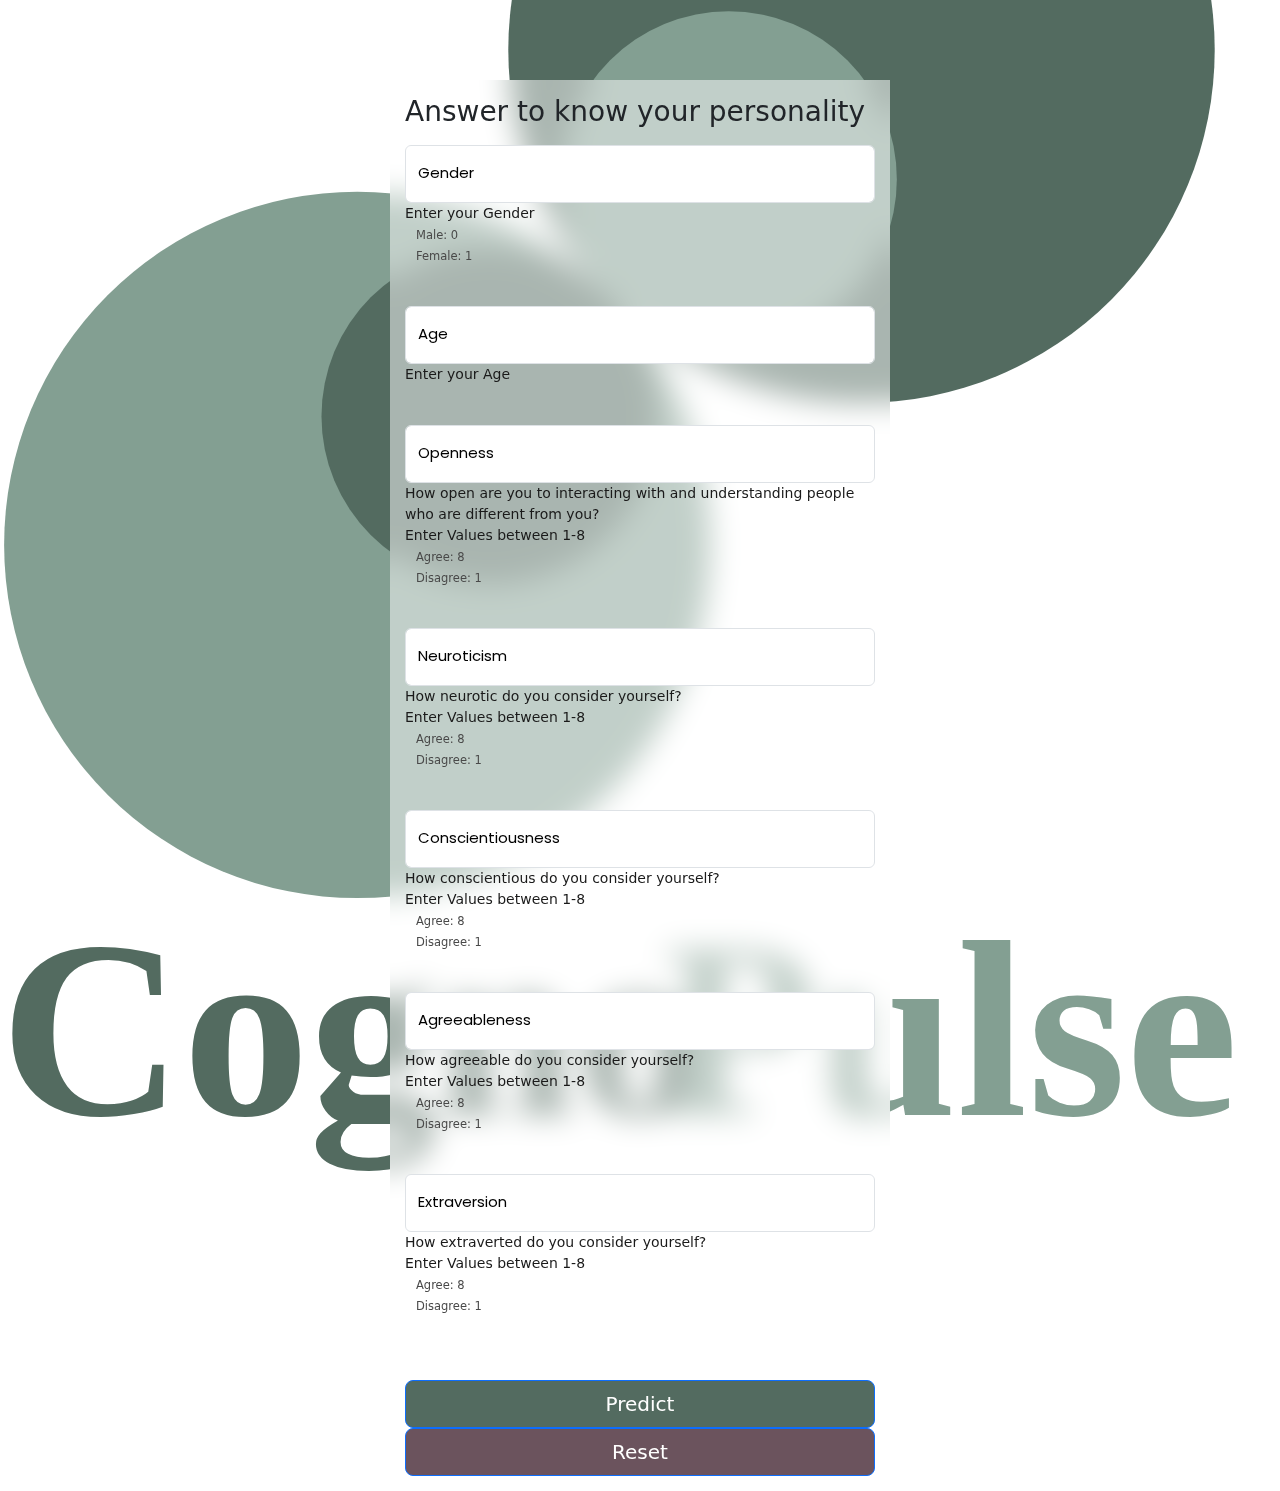
<file: templates/index.html>
<!DOCTYPE html>
<html lang="en">

<head>
    <meta charset="UTF-8">
    <meta http-equiv="X-UA-Compatible" content="IE=edge">
    <meta name="viewport" content="width=device-width, initial-scale=1.0">

    <!-- This is for custom CSS -->
    <link rel="stylesheet" href="../static/css/style.css">

    <!-- This is the bootstrap cdn css -->
    <link rel="stylesheet" href="https://cdn.jsdelivr.net/npm/bootstrap@5.2.3/dist/css/bootstrap.min.css">

    <!-- This is the title of the webpage -->
    <title>
       Personality Prediction
    </title>
</head>

<body>
    <main class="form-signin w-300 m-auto">
        <form method="post" action="/predict">
            <h1 class="h3 mb-3 fw-normal">
                Answer to know your personality
            </h1>
            <div class="form-floating">
                <input type="text" class="form-control" id="gender" placeholder="0.0" name="f1">
                <label for="gender" class="lab">Gender</label>
            </div>
            <p>Enter your Gender<br><font>&nbsp;&nbsp;&nbsp;Male: 0 <br>&nbsp;&nbsp;&nbsp;Female: 1</font></p>
            <br>


            <div class="form-floating">
                <input type="text" class="form-control" id="age" placeholder="0.0" name="f2">
                <label for="age" class="lab">Age</label>
            </div>
            <p>Enter your Age</p>
            <br>


            <div class="form-floating">
                <input type="text" class="form-control" id="openness" placeholder="0.0" name="f3">
                <label for="openness" class="lab">Openness</label>
            </div>
            <p>How open are you to interacting with and understanding people who are different from you?<br>Enter Values between 1-8<br><font>&nbsp;&nbsp;&nbsp;Agree: 8<br>&nbsp;&nbsp;&nbsp;Disagree: 1</font></p>
            <br>


            <div class="form-floating">
                <input type="text" class="form-control" id="neuroticism" placeholder="0.0" name="f4">
                <label for="neuroticism" class="lab">Neuroticism</label>
            </div>
            <p>How neurotic do you consider yourself?<br>Enter Values between 1-8<br><font>&nbsp;&nbsp;&nbsp;Agree: 8<br>&nbsp;&nbsp;&nbsp;Disagree: 1</font></p>
            <br>


            <div class="form-floating">
                <input type="text" class="form-control" id="conscientiousness" placeholder="0.0" name="f5">
                <label for="conscientiousness" class="lab">Conscientiousness</label>
            </div>
            <p>How conscientious do you consider yourself?<br>Enter Values between 1-8<br><font>&nbsp;&nbsp;&nbsp;Agree: 8<br>&nbsp;&nbsp;&nbsp;Disagree: 1</font></p>
            <br>


            <div class="form-floating">
                <input type="text" class="form-control" id="agreeableness" placeholder="0.0" name="f6">
                <label for="agreeableness" class="lab">Agreeableness</label>
            </div>
            <p>How agreeable do you consider yourself?<br>Enter Values between 1-8<br><font>&nbsp;&nbsp;&nbsp;Agree: 8<br>&nbsp;&nbsp;&nbsp;Disagree: 1</font></p>
            <br>


            <div class="form-floating">
                <input type="text" class="form-control" id="extraversion" placeholder="0.0" name="f7">
                <label for="extraversion" class="lab">Extraversion</label>
            </div>
            <p>How extraverted do you consider yourself?<br>Enter Values between 1-8<br><font>&nbsp;&nbsp;&nbsp;Agree: 8<br>&nbsp;&nbsp;&nbsp;Disagree: 1</font></p>
            <br><br>

            <button class="w-100 btn btn-lg btn-primary" type="submit" style="background-color: #536B60;">Predict</button><br>
            <button class="w-100 btn btn-lg btn-primary" type="reset" style="background-color: #6b535d;">Reset</button>

        </form>
    </main>
</body>

<!-- This is the bootstrap cdn js -->
<!-- <script rel="stylesheet" src="https://cdn.jsdelivr.net/npm/bootstrap@5.2.3/dist/js/bootstrap.bundle.min.js"> -->
</script>

</html>
</file>
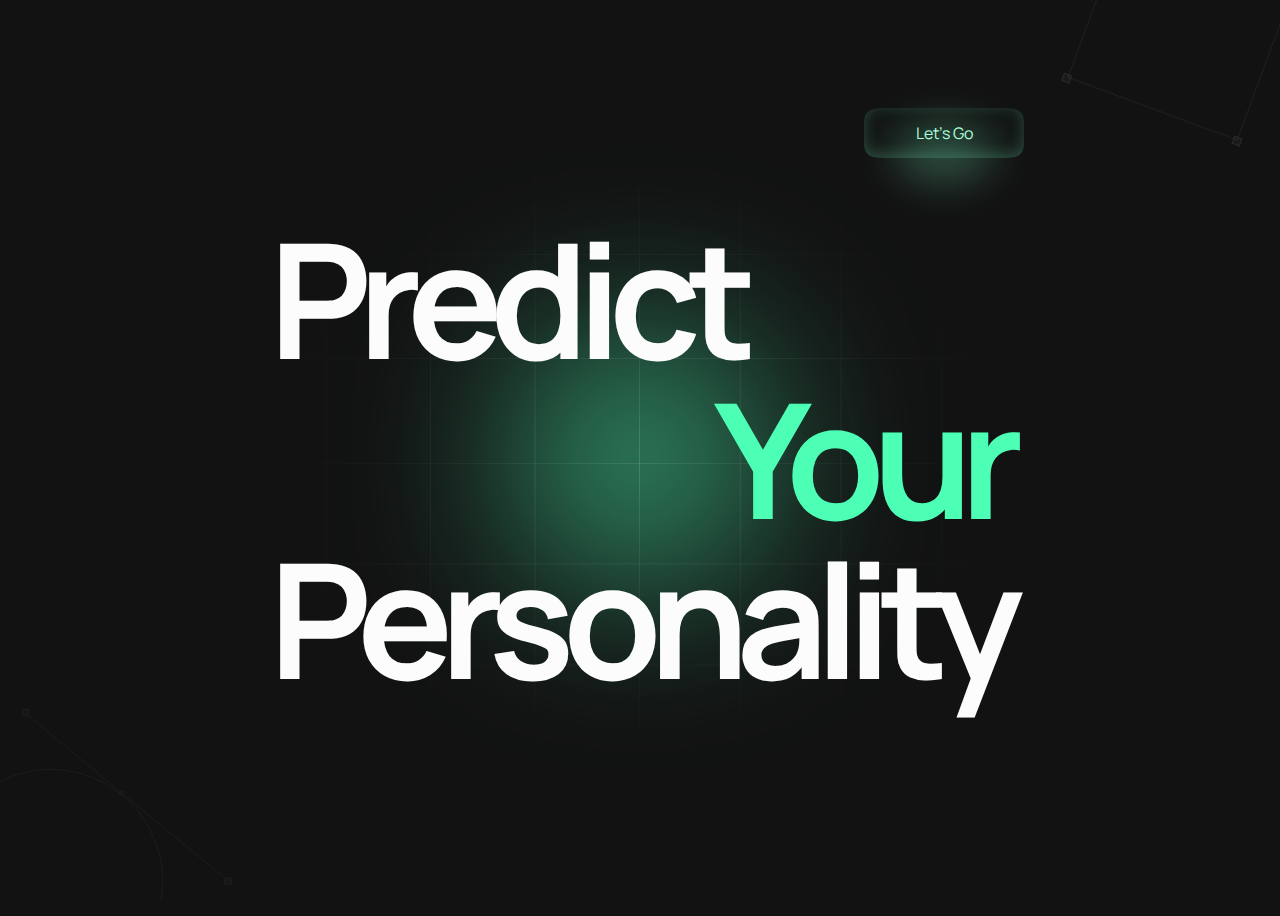
<file: templates/landing.html>
<!DOCTYPE html>
<html lang="en">
<head>
    <meta charset="UTF-8">
    <meta name="viewport" content="width=device-width, initial-scale=1.0">
    <link rel="stylesheet" href="../static/css/landing.css">
    <title>Home</title>
</head>
<body>
    <div class="grid">
        <svg class="grid-svg" xmlns="http://www.w3.org/2000/svg" width="982" height="786" viewBox="0 0 982 786" fill="none">
          <path fill-rule="evenodd" clip-rule="evenodd" d="M490 401V537H348.5V401H490ZM490 785.5V676H348.5V785.5H347.5V676H206V785.5H205V676H63.5V785.5H62.5V676H0V675H62.5V538H0V537H62.5V401H0V400H62.5V258H0V257H62.5V116H0V115H62.5V0H63.5V115L205 115V0H206V115L347.5 115V0H348.5V115H490V0H491V115L627.5 115V0H628.5V115H765V0H766V115L902.5 115V0H903.5V115H982V116H903.5V257H982V258H903.5V400H982V401H903.5V537H982V538H903.5V675H982V676H903.5V785.5H902.5V676H766V785.5H765V676H628.5V785.5H627.5V676H491V785.5H490ZM902.5 675V538H766V675H902.5ZM902.5 537V401H766V537H902.5ZM902.5 400V258H766V400H902.5ZM902.5 257V116L766 116V257H902.5ZM627.5 675H491V538H627.5V675ZM765 675H628.5V538H765V675ZM348.5 675H490V538H348.5V675ZM347.5 538V675H206V538H347.5ZM205 538V675H63.5V538H205ZM765 537V401H628.5V537H765ZM765 400V258H628.5V400H765ZM765 257V116H628.5V257H765ZM347.5 401V537H206V401H347.5ZM205 401V537H63.5V401H205ZM627.5 401V537H491V401H627.5ZM627.5 116L491 116V257H627.5V116ZM627.5 258H491V400H627.5V258ZM63.5 257V116L205 116V257H63.5ZM63.5 400V258H205V400H63.5ZM206 116V257H347.5V116L206 116ZM348.5 116V257H490V116H348.5ZM206 400V258H347.5V400H206ZM348.5 258V400H490V258H348.5Z" fill="url(#paint0_radial_1_8)" />
          <defs>
            <radialGradient id="paint0_radial_1_8" cx="0" cy="0" r="1" gradientUnits="userSpaceOnUse" gradientTransform="translate(491 392.75) rotate(90) scale(513.25 679.989)">
              <stop stop-color="white" stop-opacity="0.2" />
              <stop offset="1" stop-color="#000" stop-opacity="0" />
            </radialGradient>
          </defs>
        </svg>
        <div class="blur"></div>
      </div>
      
      <div class="title">
        <p>Predict</p>
        <p>Your</p>
        <p>Personality</p>
      </div>
      
      <a href="/index" target="_blank" class="button first"><button>Let's Go</button><span></span></a>
      
      <svg class="top-right" width="219" height="147" viewBox="0 0 219 147" fill="none" xmlns="http://www.w3.org/2000/svg">
        <rect opacity="0.18" x="10.4252" y="75.8326" width="7.50168" height="7.50168" transform="rotate(110.283 10.4252 75.8326)" fill="#686868" stroke="white" stroke-width="1.22683" />
        <rect opacity="0.18" x="180.869" y="138.825" width="7.50168" height="7.50168" transform="rotate(110.283 180.869 138.825)" fill="#686868" stroke="white" stroke-width="1.22683" />
        <rect x="69.4713" y="-91.84" width="180.485" height="180.485" transform="rotate(20.2832 69.4713 -91.84)" stroke="white" stroke-opacity="0.1" stroke-width="1.22683" />
      </svg>
      
      <svg class="bottom-left" width="232" height="191" viewBox="0 0 232 191" fill="none" xmlns="http://www.w3.org/2000/svg">
        <circle cx="50.5685" cy="172.432" r="112.068" stroke="white" stroke-opacity="0.09" />
        <g opacity="0.1">
          <path d="M26.4932 5.20547L228.856 172.432" stroke="#D9D9D9" />
          <rect x="22.4384" y="0.5" width="6.15753" height="6.15753" fill="#686868" stroke="white" />
          <rect x="224.801" y="169.027" width="6.15753" height="6.15753" fill="#686868" stroke="white" />
          <circle cx="121.819" cy="83.613" r="1.7774" fill="#323232" stroke="white" />
        </g>
      </svg>
</body>
</html>
</file>
<file: static/css/style.css>
@import url("https://fonts.googleapis.com/css2?family=Poppins:ital,wght@0,100;0,200;0,300;0,400;0,500;0,600;0,700;0,800;0,900;1,100;1,200;1,300;1,400;1,500;1,600;1,700;1,800;1,900&display=swap");

html,
body {
  height: 100%;
  width: 100%;
  padding-top: 40px;
  padding-bottom: 40px;
  /* background-color: #f5f5f5; */
}
body {
  background-image: url("main.svg");
  background-attachment: fixed;
  background-position: center;
  background-repeat: no-repeat;
  background-size: cover;
}

main {
  background-color: rgba(255, 255, 255, 0.5);
  backdrop-filter: blur(15px);
}
.form-signin {
  max-width: 500px;
  padding: 15px;
}

.form-signin .form-floating:focus-within {
  z-index: 2;
}

.form-signin input[type="email"] {
  margin-bottom: -1px;
  border-bottom-right-radius: 0;
  border-bottom-left-radius: 0;
}

.form-signin input[type="password"] {
  margin-bottom: 10px;
  border-top-left-radius: 0;
  border-top-right-radius: 0;
}
.bd-placeholder-img {
  font-size: 1.125rem;
  text-anchor: middle;
  -webkit-user-select: none;
  -moz-user-select: none;
  user-select: none;
}

@media (min-width: 768px) {
  .bd-placeholder-img-lg {
    font-size: 3.5rem;
  }
}

.b-example-divider {
  height: 3rem;
  background-color: rgba(0, 0, 0, 0.1);
  border: solid rgba(0, 0, 0, 0.15);
  border-width: 1px 0;
  box-shadow: inset 0 0.5em 1.5em rgba(0, 0, 0, 0.1),
    inset 0 0.125em 0.5em rgba(0, 0, 0, 0.15);
}

.b-example-vr {
  flex-shrink: 0;
  width: 1.5rem;
  height: 100vh;
}

.bi {
  vertical-align: -0.125em;
  fill: currentColor;
}

.nav-scroller {
  position: relative;
  z-index: 2;
  height: 2.75rem;
  overflow-y: hidden;
}

.nav-scroller .nav {
  display: flex;
  flex-wrap: nowrap;
  padding-bottom: 1rem;
  margin-top: -1px;
  overflow-x: auto;
  text-align: center;
  white-space: nowrap;
  -webkit-overflow-scrolling: touch;
}

.lab {
  font-family: poppins;
  font-size: 15px;
  color: black;
}

input {
  width: 150px;
  margin-bottom: 2cm;
}

p {
  font-size: 14px;
  color: rgb(26, 26, 26);
}

font {
  font-size: 11.5px;
  color: rgb(73, 73, 73);
}

button {
  background-color: #536b60;
}
</file>
<file: static/css/landing.css>
@import url('https://fonts.googleapis.com/css?family=Manrope:700|Manrope:400');

:root {
  --text: hsl(0, 0%, 99%);
  --textDim: hsl(0, 0%, 60%);
  --background: hsl(0, 0%, 7%);
  --primary: hsl(155, 100%, 65%);
  --primaryBg: hsla(155, 100%, 65%, 1%);
  --primaryHi: hsla(155, 100%, 75%, 25%);
  --primaryFg: hsl(155, 100%, 85%);
  --secondary: hsl(156, 51%, 14%);
  --secondaryFg: hsl(156, 51%, 75%);
  --secondaryBg: hsla(156, 51%, 14%, 5%);
  --secondaryHi: hsla(156, 51%, 30%, 50%);
  --accent: hsl(155, 100%, 94%);
  --accentBg: hsla(155, 100%, 94%, 1%);
  --accentHi: hsla(155, 100%, 100%, 25%);
}

body {
  font-family: 'Manrope';
  font-weight: 400;
  background-color: var(--background);
  color: var(--text);
  padding: 0 10%;
  display: flex;
  flex-direction: column;
  align-items: center;
  height: 100vh;
  overflow: hidden;
}


.menu:hover {
  color: var(--text);
  cursor: pointer;
}

.sitename {
  font-weight: bold;
}

.grid {
  position: absolute;
  height: 100%;
  weight: 100%;
  display: flex;
  align-items: center;
  justify-content: center;
  align-self: center;
  z-index: -1;
}

.grid-svg {
  height: 80%;
  width: 80%;
  position: relative;
  z-index: 1;
}

.blur {
  height: 12rem;
  width: 12rem;
  background-color: var(--primary);
  filter: blur(100px);
  border-radius: 100px;
  z-index: 0;
  position: absolute;
}

.title {
  font-size: 10rem;
  font-weight: 700;
  letter-spacing: -0.8rem;
  display: flex;
  flex-direction: column;
  position: absolute;
  justify-content: center;
  align-self: center;
  height: 100%;
  z-index: 1000;
}

.title > p {
  margin: 0;
  line-height: 10rem;
  width: auto;
}

.title > p:nth-child(1){
  align-self: flex-start;
}

.title > p:nth-child(2){
  color: var(--primary);
  align-self: flex-end;
}

.title > p:nth-child(3){
  align-self: flex-end;
}

.material-icons {
  display: none;
  fill: var(--text);
}



.button {
  display: flex;
  flex-direction: column;
  justify-content: center;
  align-items: center;
  position: absolute;
  text-decoration: none;
  color: inherit;
  cursor: pointer;
  height: 50px;
  width: 160px;
  z-index: 9999;
}

button {
  height: 50px;
  width: 160px;
  clip-path: path("M 0 25 C 0 -5, -5 0, 80 0 S 160 -5, 160 25, 165 50 80 50, 0 55, 0 25");
  border: none;
  border-radius: 13px;
  background-color: var(--primaryBg);
  box-shadow: 0px -3px 15px 0px var(--primaryHi) inset;
  color: var(--primaryFg);
  font-family: "Manrope";
  font-size: 1rem;
  display: flex;
  flex-direction: column;
  justify-content: center;
  align-items: center;
  position: absolute;
  transform: translateY(0px);
  transition: all 0.2s ease;
}

span {
  width: 100px;
  height: 60px;
  background-color: var(--primaryHi);
  border-radius: 100%;
  filter: blur(20px);
  position: absolute;
  bottom: -50%;
  transition: all 0.2s ease;
}

.button:hover > span {
  opacity: 60%;
}

.button:hover > button {
  transform: translateY(5px);
}

.button.first {
  top: 12%;
  right: 20%;
}

.button.sec {
  bottom: 13%;
  right: 11%;
}

.button.sec > button {
  background-color: var(--accentBg);
  box-shadow: 0px -3px 15px 0px var(--accentHi) inset;
  color: var(--accentFg);
}

.button.sec > span {
  background-color: var(--accentHi);
}

.button.third {
  bottom: 25%;
  left: 15%;
}

.button.third > button {
  background-color: var(--secondaryBg);
  box-shadow: 0px -3px 15px 0px var(--secondary) inset;
  color: var(--secondaryFg);
}

.button.third > span {
  background-color: var(--secondaryHi);
}


.top-right {
  position: absolute;
  top: 0;
  right: 0;
  z-index: -1;
  opacity: 50%;
}

.bottom-left {
  position: absolute;
  bottom: 0;
  left: 0;
  z-index: -1;
  opacity: 50%;
}




@media screen and (max-width: 1000px) {
  .title {
    font-size: 4rem;
    line-height: 
  }
  
  .title > p {
    line-height: 5rem;
    letter-spacing: -0.3rem;
  }
  
  nav > :not(.sitename, .material-icons) {
    display: none;
  }
  
  nav {
    justify-content: space-between;
  }
  
  .material-icons {
    display: flex;
    align-items: center;
  }
  
}
</file>
